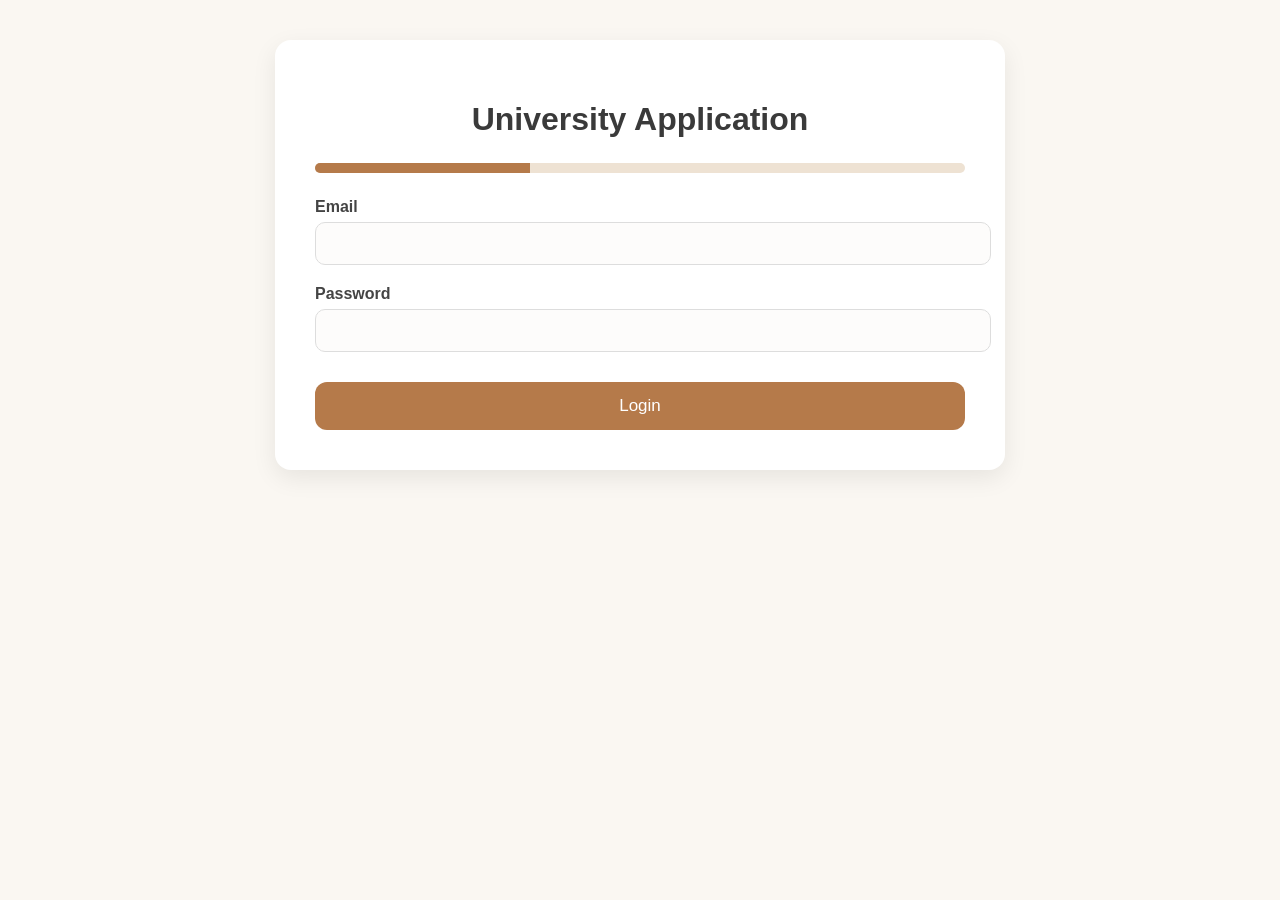
<file: index.html>
<!DOCTYPE html>
<html lang="en">
<head>
<meta charset="UTF-8">
<title>University Application</title>

<style>
    body {
        font-family: "Inter", Arial, sans-serif;
        margin: 0;
        padding: 0;
        background: #faf7f2;
        display: flex;
        justify-content: center;
        align-items: flex-start;
        min-height: 100vh;
    }

    form {
        width: 90%;
        max-width: 650px;
        background: #ffffff;
        padding: 40px;
        margin-top: 40px;
        border-radius: 16px;
        box-shadow: 0 8px 25px rgba(0,0,0,0.08);
        position: relative;
        overflow: hidden;
    }

    h1 {
        text-align: center;
        margin-bottom: 25px;
        color: #3a3a3a;
        font-weight: 600;
    }

    /* Progress Bar */
    .progress-container {
        width: 100%;
        background: #eee2d3;
        height: 10px;
        border-radius: 20px;
        margin-bottom: 25px;
        overflow: hidden;
    }

    .progress-bar {
        height: 100%;
        width: 33%;
        background: #b57a4a;
        transition: width 0.5s ease;
    }

    .field {
        margin-bottom: 20px;
    }

    label {
        display: block;
        margin-bottom: 6px;
        font-weight: 600;
        color: #444;
    }

    input, select, textarea {
        width: 100%;
        padding: 12px;
        font-size: 15px;
        border: 1px solid #ddd;
        border-radius: 10px;
        background: #fdfcfb;
        transition: all 0.2s ease;
    }

    input:focus, select:focus, textarea:focus {
        border-color: #c49a6c;
        box-shadow: 0 0 0 3px rgba(196,154,108,0.2);
        outline: none;
    }

    textarea {
        resize: vertical;
    }

    .radio-group,
    .checkbox-group {
        display: flex;
        gap: 20px;
        margin-top: 8px;
    }

    button {
        width: 100%;
        padding: 14px;
        font-size: 17px;
        background: #b57a4a;
        color: white;
        border: none;
        border-radius: 12px;
        cursor: pointer;
        transition: background 0.2s ease;
        margin-top: 10px;
    }

    button:hover {
        background: #9c683e;
    }

    /* Fade Animation */
    .fade {
        opacity: 0;
        transition: opacity 0.5s ease;
    }

    .visible {
        opacity: 1;
    }

    #page2, #page3 {
        display: none;
    }
</style>

</head>

<body>

<form id="application-form">
    <h1>University Application</h1>

    <!-- Progress Bar -->
    <div class="progress-container">
        <div class="progress-bar" id="progressBar"></div>
    </div>

    <!-- PAGE 1: LOGIN -->
    <div id="page1" class="visible">

        <div class="field">
            <label for="loginEmail">Email</label>
            <input type="email" id="loginEmail" name="loginEmail">
        </div>

        <div class="field">
            <label for="loginPassword">Password</label>
            <input type="password" id="loginPassword" name="loginPassword">
        </div>

        <button type="button" onclick="goToPage2()">Login</button>
    </div>

    <!-- PAGE 2: PERSONAL DETAILS -->
    <div id="page2" class="fade">

        <div class="field">
            <label for="firstName">First Name</label>
            <input type="text" id="firstName" name="firstName">
        </div>

        <div class="field">
            <label for="lastName">Last Name</label>
            <input type="text" id="lastName" name="lastName">
        </div>

        <div class="field">
            <label for="email">Contact Email</label>
            <input type="email" id="email" name="email">
        </div>

        <div class="field">
            <label for="phoneNumber">Phone Number</label>
            <input type="tel" id="phoneNumber" name="phoneNumber">
        </div>

        <div class="field">
            <label for="address">Street Address</label>
            <input type="text" id="address" name="address">
        </div>

        <div class="field">
            <label for="city">City</label>
            <input type="text" id="city" name="city">
        </div>

        <div class="field">
            <label for="state">State / Province</label>
            <input type="text" id="state" name="state">
        </div>

        <div class="field">
            <label for="residenceCountry">Country of Current Residence</label>
            <select id="residenceCountry" name="residenceCountry">
                <option value="">Select Country</option>
                <option>United States</option>
                <option>Canada</option>
                <option>United Kingdom</option>
                <option>Australia</option>
                <option>Germany</option>
            </select>
        </div>

        <div class="field">
            <label for="citizenshipCountry">Country of Citizenship</label>
            <select id="citizenshipCountry" name="citizenshipCountry">
                <option value="">Select Country</option>
                <option>United States</option>
                <option>Canada</option>
                <option>United Kingdom</option>
                <option>Australia</option>
                <option>Germany</option>
            </select>
        </div>

        <button type="button" onclick="goBackToPage1()">Back</button>
        <button type="button" onclick="goToPage3()">Next</button>
    </div>

    <!-- PAGE 3: ACADEMIC DETAILS -->
    <div id="page3" class="fade">

        <div class="field">
            <label>Preferred Program</label>
            <div class="radio-group">
                <label><input type="radio" name="program" value="engineering"> Engineering</label>
                <label><input type="radio" name="program" value="business"> Business</label>
                <label><input type="radio" name="program" value="science"> Science</label>
            </div>
        </div>

        <div class="field">
            <label>Extracurricular Interests</label>
            <div class="checkbox-group">
                <label><input type="checkbox" name="interestSports"> Sports</label>
                <label><input type="checkbox" name="interestMusic"> Music</label>
                <label><input type="checkbox" name="interestRobotics"> Robotics</label>
            </div>
        </div>

        <div class="field">
            <label for="resumeUpload">Upload Resume</label>
            <input type="file" id="resumeUpload" name="resumeUpload">
        </div>

        <div class="field">
            <label for="transcriptUpload">Upload Transcript</label>
            <input type="file" id="transcriptUpload" name="transcriptUpload">
        </div>

        <div class="field">
            <label for="essayResponse">What is an experience in the past that you have had that has challenged you?</label>
            <textarea
                id="essayResponse"
                name="essayResponse"
                rows="6"
                maxlength="4000"
                placeholder="Write your response here... (600 word limit)"
                oninput="updateWordCount()"
            ></textarea>
            <small id="wordCount" style="color:#555;">0 / 600 words</small>
        </div>

        <div class="field">
            <label><input type="checkbox" name="agreeTerms"> I agree to the application terms and conditions</label>
        </div>

        <button type="button" onclick="goBackToPage2()">Back</button>
        <button type="submit">Submit Application</button>
    </div>

</form>

<script>
function fadeSwitch(hideId, showId, progressWidth) {
    const hide = document.getElementById(hideId);
    const show = document.getElementById(showId);
    const progress = document.getElementById("progressBar");

    hide.classList.remove("visible");
    hide.classList.add("fade");

    setTimeout(() => {
        hide.style.display = "none";
        show.style.display = "block";

        setTimeout(() => {
            show.classList.remove("fade");
            show.classList.add("visible");
        }, 50);
    }, 400);

    progress.style.width = progressWidth;
}

function goToPage2() { fadeSwitch("page1", "page2", "66%"); }
function goBackToPage1() { fadeSwitch("page2", "page1", "33%"); }
function goToPage3() { fadeSwitch("page2", "page3", "100%"); }
function goBackToPage2() { fadeSwitch("page3", "page2", "66%"); }

</script>

</body>
</html>
</file>
